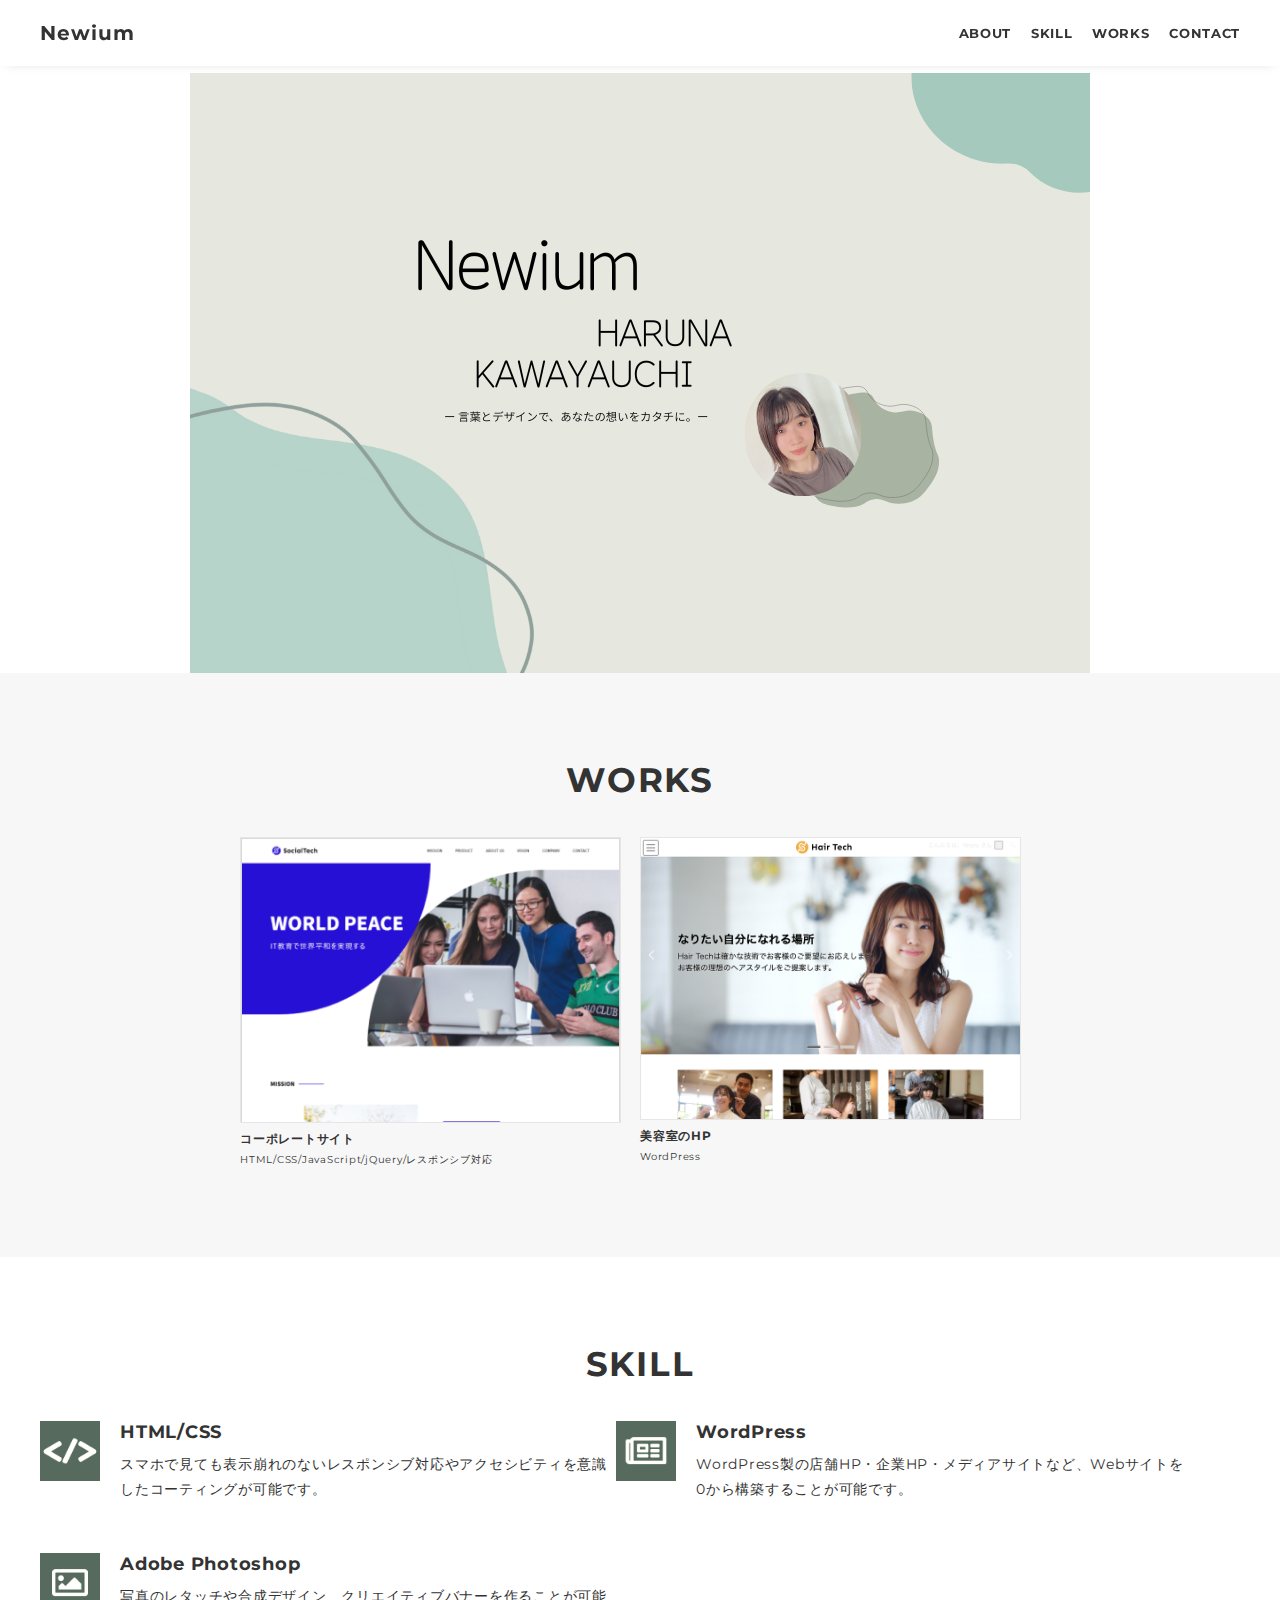
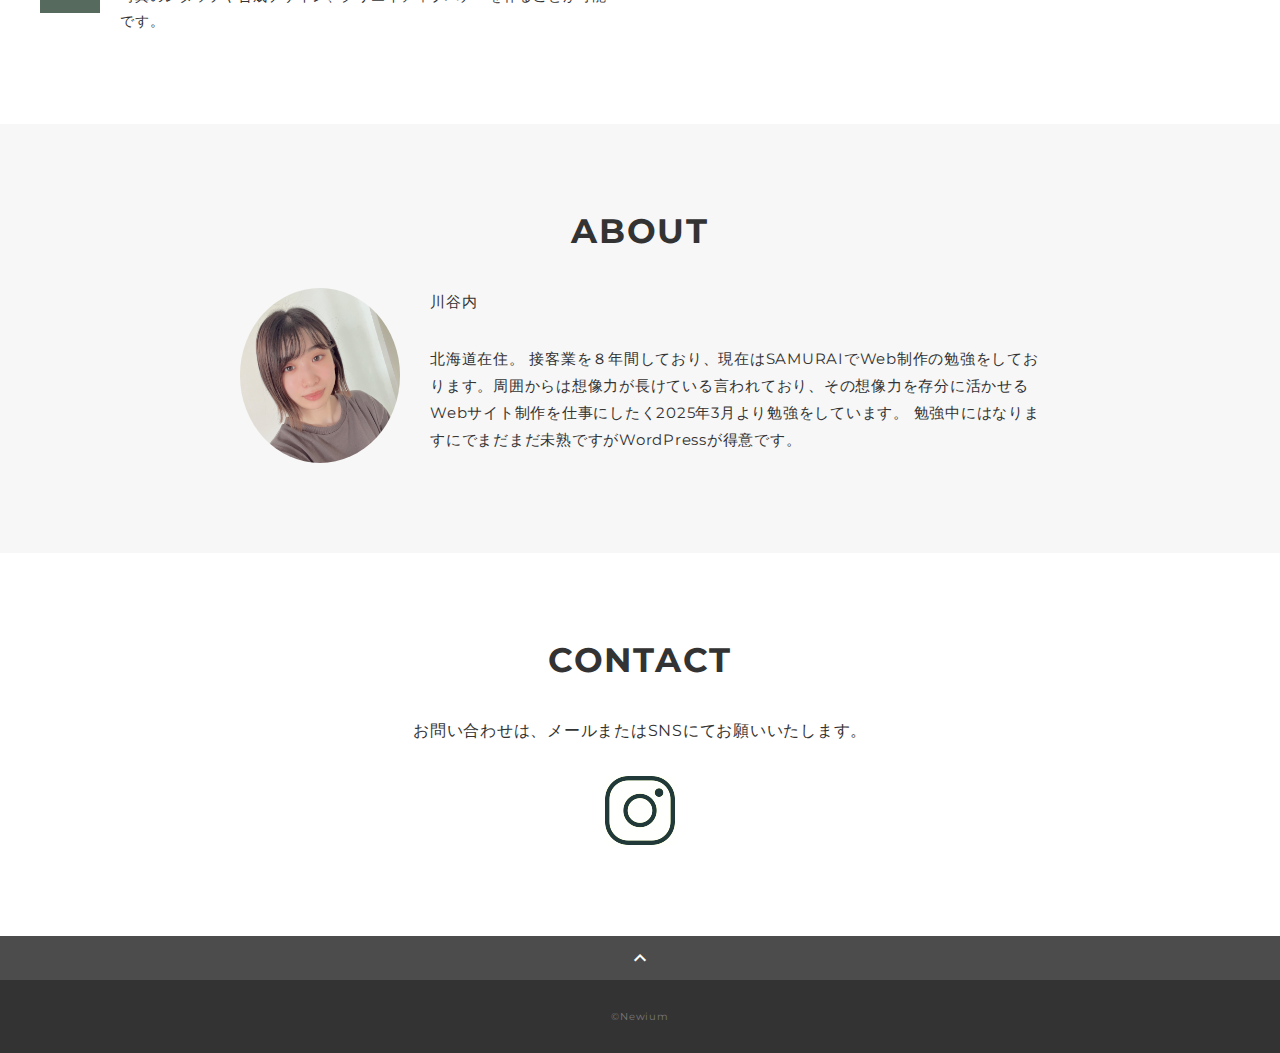
<file: portfolio/index.html>
<!DOCTYPE html>
<html>
<head>
  <meta charset="utf-8">
  <meta name="viewport" content="width=device-width, initial-scale=1.0, maximum-scale=1.0, minimum-scale=1.0">
  <title>Newium</title>
  <link rel="preconnect" href="https://fonts.gstatic.com">
  <link href="https://fonts.googleapis.com/css2?family=Montserrat:wght@400;700&display=swap" rel="stylesheet">
  <link href="https://fonts.googleapis.com/css?family=Material+Icons+Outlined" rel="stylesheet">
  <link href="css/ress.css" media="all" rel="stylesheet" type="text/css" />
  <link href="css/style.css" media="all" rel="stylesheet" type="text/css" />
</head>

<body>
  <div class="wrapper">

    <!-- header -->
    <header class="header ">
      <div class="container">
        <h1 class="header-logo">
          <a href="#">Newium</a>
        </h1>
        <nav class="gnav">
          <ul class="gnav-list">
            <li class="gnav-item"><a href="#about">ABOUT</a></li>
            <li class="gnav-item"><a href="#skill">SKILL</a></li>
            <li class="gnav-item"><a href="#works">WORKS</a></li>
            <li class="gnav-item"><a href="#contact">CONTACT</a></li>
          </ul>
        </nav>
      </div>
    </header>
    <!-- /header -->

    <main class="content">

      <!-- mv -->
      <div class="mv">
        <div class="mv-container">
          <img src="img/Newium.png" alt="">
        </div>
      </div>
      <!-- /mv -->

      <!-- works -->
      <section class="works section" id="works">
        <div class="container">
          <h2 class="title">WORKS</h2>
          <div class="works-list">
            <a class="works-item" href="works-1.html">
              <div class="works-img"><img src="img/works/html1.sociltech.png" alt="html1" /></div>
              <p class="works-name">コーポレートサイト</p>
              <p class="works-info">HTML/CSS/JavaScript/jQuery/レスポンシブ対応</p>
            </a>
            <a class="works-item" href="works-2.html">
              <div class="works-img"><img src="img/works/wordpress1.hair_tech.png" alt="WordPress" /></div>
              <p class="works-name">美容室のHP</p>
              <p class="works-info">WordPress</p>
            </a>
          </div>
        </div>
      </section>
      <!-- /works -->

      <!-- skill -->
      <section class="skill section" id="skill">
        <div class="container">
          <h2 class="title">SKILL</h2>
          <div class="skill-list">
            <div class="skill-item">
              <p class="skill-img"><img src="img/skills/html.png" alt="html"></p>
              <div class="skill-body">
                <h3 class="skill-name">HTML/CSS</h3>
                <p class="skill-text">
                  スマホで見ても表示崩れのないレスポンシブ対応やアクセシビティを意識したコーティングが可能です。</p>
              </div>
            </div>
            <div class="skill-item">
              <p class="skill-img"><img src="img/skills/wordpress.png" alt="wordpress"></p>
              <div class="skill-body">
                <h3 class="skill-name">WordPress</h3>
                <p class="skill-text">
                  WordPress製の店舗HP・企業HP・メディアサイトなど、Webサイトを0から構築することが可能です。</p>
              </div>
            </div>
            <div class="skill-item">
              <p class="skill-img"><img src="img/skills/photoshop.png" alt="photoshop"></p>
              <div class="skill-body">
                <h3 class="skill-name">Adobe Photoshop</h3>
                <p class="skill-text">
                  写真のレタッチや合成デザイン、クリエイティブバナーを作ることが可能です。</p>
              </div>
            </div>
        </div>
      </section>
      <!-- /skill -->

      <!-- about -->
      <section class="about section" id="about">
        <div class="container">
          <h2 class="title">ABOUT</h2>
          <div class="profile">
            <p class="profile-img">
              <img src="img/S__121602050.jpg" alt="about">
            </p>
            <div class="profile-body">
              <p>
                川谷内
              </p>
              <p>
                北海道在住。
                接客業を８年間しており、現在はSAMURAIでWeb制作の勉強をしております。周囲からは想像力が長けている言われており、その想像力を存分に活かせるWebサイト制作を仕事にしたく2025年3月より勉強をしています。
                勉強中にはなりますにでまだまだ未熟ですがWordPressが得意です。
              </p>
              
            </div>
          </div>
        </div>
      </section>
      <!-- /about -->

      <!-- contact -->
      <section class="contact section" id="contact">
        <div class="container">
          <h2 class="title">CONTACT</h2>
          <p class="lead">
            お問い合わせは、<br class="sp-only">メールまたはSNSにてお願いいたします。
          </p>
          <div class="contact-list">
            <a href="https://www.instagram.com/haru13.n14?igsh=djd6NGRzN2w3djQ4&utm_source=qr" target="_blank">
              <img src="img/icon_instagram.png" alt="Instagram">
            </a>
          </div>
        </div>
      </section>
      <!-- /contact -->
      <div class="page-top" id="js-page-top">
        <span class="material-icons-outlined">expand_less</span>
      </div>
    </main>

    <!-- footer -->
    <footer class="footer">
      <div class="copyright">&copy;Newium</div>
    </footer>
    <!-- /footer -->

  </div>
  <script src="https://ajax.googleapis.com/ajax/libs/jquery/3.6.0/jquery.min.js"></script>
  <script type='text/javascript' src="js/script.js"></script>
</body>
</html>
</file>
<file: portfolio/css/ress.css>
/*!
 * ress.css • v3.0.1
 * MIT License
 * github.com/filipelinhares/ress
 */

/* # =================================================================
   # Global selectors
   # ================================================================= */

html {
  box-sizing: border-box;
  word-break: normal;
  -moz-tab-size: 4;
  tab-size: 4;

  -webkit-text-size-adjust: 100%; /* Prevent adjustments of font size after orientation changes in iOS */
}

*,
::before,
::after {
  box-sizing: inherit;
  background-repeat: no-repeat; /* Set `background-repeat: no-repeat` to all elements and pseudo elements */
}

::before,
::after {
  vertical-align: inherit;
  text-decoration: inherit; /* Inherit text-decoration and vertical align to ::before and ::after pseudo elements */
}

* {
  margin: 0;
  padding: 0; /* Reset `padding` and `margin` of all elements */
}

/* # =================================================================
   # General elements
   # ================================================================= */

hr {
  overflow: visible; /* Show the overflow in Edge and IE */
  height: 0; /* Add the correct box sizing in Firefox */
}

details,
main {
  display: block; /* Render the `main` element consistently in IE. */
}

summary {
  display: list-item; /* Add the correct display in all browsers */
}

small {
  font-size: 80%; /* Set font-size to 80% in `small` elements */
}

[hidden] {
  display: none; /* Add the correct display in IE */
}

abbr[title] {
  /* Add the correct text decoration in Chrome, Edge, IE, Opera, and Safari */
  text-decoration: underline;
  text-decoration: underline dotted;
  border-bottom: none; /* Remove the bottom border in Chrome 57 */
}

a {
  background-color: transparent; /* Remove the gray background on active links in IE 10 */
}

a:active,
a:hover {
  outline-width: 0; /* Remove the outline when hovering in all browsers */
}

code,
kbd,
pre,
samp {
  font-family: monospace, monospace; /* Specify the font family of code elements */
}

pre {
  font-size: 1em; /* Correct the odd `em` font sizing in all browsers */
}

b,
strong {
  font-weight: bolder; /* Add the correct font weight in Chrome, Edge, and Safari */
}

/* https://gist.github.com/unruthless/413930 */
sub,
sup {
  position: relative;
  font-size: 75%;
  line-height: 0;
  vertical-align: baseline;
}

sub {
  bottom: -.25em;
}

sup {
  top: -.5em;
}

/* # =================================================================
   # Forms
   # ================================================================= */

input {
  border-radius: 0;
}

/* Replace pointer cursor in disabled elements */
[disabled] {
  cursor: default;
}

[type="number"]::-webkit-container-spin-button,
[type="number"]::-webkit-outer-spin-button {
  height: auto; /* Correct the cursor style of increment and decrement buttons in Chrome */
}

[type="search"] {
  outline-offset: -2px; /* Correct the outline style in Safari */

  -webkit-appearance: textfield; /* Correct the odd appearance in Chrome and Safari */
}

[type="search"]::-webkit-search-decoration {
  -webkit-appearance: none; /* Remove the container padding in Chrome and Safari on macOS */
}

textarea {
  overflow: auto; /* Internet Explorer 11+ */
  resize: vertical; /* Specify textarea resizability */
}

button,
input,
optgroup,
select,
textarea {
  font: inherit; /* Specify font inheritance of form elements */
}

optgroup {
  font-weight: bold; /* Restore the font weight unset by the previous rule */
}

button {
  overflow: visible; /* Address `overflow` set to `hidden` in IE 8/9/10/11 */
}

button,
select {
  text-transform: none; /* Firefox 40+, Internet Explorer 11- */
}

/* Apply cursor pointer to button elements */
button,
[type="button"],
[type="reset"],
[type="submit"],
[role="button"] {
  cursor: pointer;
  color: inherit;
}

/* Remove container padding and border in Firefox 4+ */
button::-moz-focus-container,
[type="button"]::-moz-focus-container,
[type="reset"]::-moz-focus-container,
[type="submit"]::-moz-focus-container {
  padding: 0;
  border-style: none;
}

/* Replace focus style removed in the border reset above */
button:-moz-focusring,
[type="button"]::-moz-focus-container,
[type="reset"]::-moz-focus-container,
[type="submit"]::-moz-focus-container {
  outline: 1px dotted ButtonText;
}

button,
html [type="button"],
/* Prevent a WebKit bug where (2) destroys native `audio` and `video`controls in Android 4 */
[type="reset"],
[type="submit"] {
  -webkit-appearance: button; /* Correct the inability to style clickable types in iOS */
}

/* Remove the default button styling in all browsers */
button,
input,
select,
textarea {
  border-style: none;
  background-color: transparent;
}

/* Style select like a standard input */
select {
  -webkit-appearance: none; /* Chrome 41+ */
  -moz-appearance: none; /* Firefox 36+ */
}

select::-ms-expand {
  display: none; /* Internet Explorer 11+ */
}

select::-ms-value {
  color: currentColor; /* Internet Explorer 11+ */
}

legend {
  display: table; /* Correct the text wrapping in Edge and IE */
  max-width: 100%; /* Correct the text wrapping in Edge and IE */
  max-width: 100%; /* Correct the text wrapping in Edge 18- and IE */
  white-space: normal; /* Correct the text wrapping in Edge and IE */
  color: inherit; /* Correct the color inheritance from `fieldset` elements in IE */
  border: 0; /* Correct `color` not being inherited in IE 8/9/10/11 */
}

::-webkit-file-upload-button {
  font: inherit; /* Change font properties to `inherit` in Chrome and Safari */
  color: inherit;
  /* Correct the inability to style clickable types in iOS and Safari */

  -webkit-appearance: button;
}

/* # =================================================================
   # Specify media element style
   # ================================================================= */

img {
  border-style: none; /* Remove border when inside `a` element in IE 8/9/10 */
}

/* Add the correct vertical alignment in Chrome, Firefox, and Opera */
progress {
  vertical-align: baseline;
}

/* # =================================================================
   # Accessibility
   # ================================================================= */

/* Hide content from screens but not screenreaders */
@media screen {
  [hidden~="screen"] {
    display: inherit;
  }
  [hidden~="screen"]:not(:active):not(:focus):not(:target) {
    position: absolute !important;
    clip: rect(0 0 0 0) !important;
  }
}

/* Specify the progress cursor of updating elements */
[aria-busy="true"] {
  cursor: progress;
}

/* Specify the pointer cursor of trigger elements */
[aria-controls] {
  cursor: pointer;
}

/* Specify the unstyled cursor of disabled, not-editable, or otherwise inoperable elements */
[aria-disabled] {
  cursor: default;
}
</file>
<file: portfolio/css/style.css>
body {
  font-family: Montserrat, "Helvetica Neue", Arial, "Hiragino Kaku Gothic ProN", "Hiragino Sans", Meiryo, sans-serif;
  font-size: 15px;
  letter-spacing: .05em;
  color: #333;
}

a {
  transition: opacity .3s;
  text-decoration: none;
  color: #1ca9e3;
}

img {
  max-width: 100%;
  height: auto;
  vertical-align: bottom;
  border-style: none;
}



.pc-only {
  display: block;
}

.sp-only {
  display: none;
}

/*--------------------------------
 レイアウト
---------------------------------*/
.wrapper {
  padding-top: 73px;
}

.section {
  padding: 90px 0;
}

.section:nth-of-type(odd) {
  background-color: #f7f7f7;
}

.container {
  max-width: 1340px;
  margin: 0 auto;
  padding: 0 40px;
}

/*--------------------------------
 見出し
---------------------------------*/
.title {
  font-size: 34px;
  font-weight: bold;
  line-height: 1;
  margin-bottom: 40px;
  text-align: center;
  letter-spacing: .05em;
  color: #333;
}

.lead {
  font-size: 16px;
  line-height: 1.8;
  margin-bottom: 30px;
}

/*--------------------------------
ヘッダー
---------------------------------*/
.header {
  position: fixed;
  top: 0;
  z-index: 1;
  width: 100%;
  background-color: #fff;
  box-shadow: 0 5px 10px -6px rgba(0,0,0,.1);
}

.header .container {
  display: flex;
  align-items: center;
  justify-content: space-between;
  padding: 20px 40px;
}

.header-logo {
  font-size: 20px;
  font-weight: bold;
  line-height: 1.2;
  margin-right: 20px;
  letter-spacing: .05em;
}

.header-logo a {
  color: #333;
}

.gnav-list {
  display: flex;
  justify-content: space-between;
  list-style: none;
}

.gnav-item:not(:last-child) {
  margin-right: 20px;
}

.gnav-item a {
  position: relative;
  font-size: 13px;
  font-weight: bold;
  display: inline-block;
  padding: 5px 0;
  transition: .3s;
  letter-spacing: .05em;
  color: #333;
}
.gnav-item a:after {
  position: absolute;
  bottom: 0;
  left: 50%;
  width: 0;
  height: 3px;
  content: "";
  transition: .3s;
  -webkit-transform: translateX(-50%);
  transform: translateX(-50%);
  background-color: #333;
}

.gnav-item a:hover:after {
  width: 100%;
}

/*--------------------------------
 メインビジュアル
---------------------------------*/
.mv {
  display: flex;
  align-items: center;
  justify-content: center;
  height: auto;
  text-align: center;
}

.mv-container {
  position: relative;
  padding: 0 20px;
}

.mv-container img {
  width: 100%;
  height: auto;
}

/*--------------------------------
 Works
---------------------------------*/
.works-list {
  display: flex;
  justify-content: center;
  flex-wrap: wrap;
  margin-bottom: -40px;
}

.works-item {
  width: 31.74603%;
  margin-right: 1.58730%;
  margin-bottom: 40px;
  color: #333;
}

.works-item:hover {
  opacity: .9;
}

.works-item:nth-of-type(3n) {
  margin-right: 0;
}

.works-img img {
  border: 1px solid #e6e6e6;
}

.works-name {
  font-size: 12px;
  font-weight: bold;
  margin-top: 8px;
}

.works-info {
  font-size: 10px;
  margin-top: 5px;
}

/*--------------------------------
 Skill
---------------------------------*/
.skill-list {
  display: flex;
  flex-wrap: wrap;
  margin-bottom: -50px;
}

.skill-item {
  display: flex;
  align-items: flex-start;
  justify-content: space-between;
  width: 48%;
  margin-bottom: 50px;
}

.skill-img {
  width: 60px;
  height: auto;
  margin-right: 20px;
}

.skill-body {
  flex: 1;
}

.skill-name {
  margin-bottom: 10px;
}

.skill-text {
  font-size: 14px;
  line-height: 1.8;
}

/*--------------------------------
 About
---------------------------------*/
.profile {
  display: flex;
  flex-wrap: wrap;
  max-width: 800px;
  margin: 0 auto;
}
.profile-img {
  width: 20%;
  margin-right: 30px;
  border-radius: 50%;
}
.profile-img img {
  border-radius: 50%;
}
.profile-body {
  flex: 1;
}

.profile-body p {
  font-size: 15px;
  line-height: 1.8;
}

.profile-body p:not(:last-child) {
  margin-bottom: 30px;
}

/*--------------------------------
 Contact
---------------------------------*/
.contact {
  text-align: center;
}

.contact-item:not(:last-child) {
  margin-right: 10px;
}

.contact-text {
  margin-top: 10px;
}
/*--------------------------------
 ページトップ
---------------------------------*/
.page-top {
  font-weight: bold;
  padding: 10px;
  cursor: pointer;
  text-align: center;
  background-color: #4c4c4c;
}

.page-top .material-icons-outlined {
  vertical-align: bottom;
  color: #fff;
}

/*--------------------------------
 フッター
---------------------------------*/
.footer {
  padding: 30px;
  background-color: #333;
}

.copyright {
  font-size: 10px;
  text-align: center;
  color: #797979;
}

/*--------------------------------
 下層：Worksページ
---------------------------------*/
.article {
  padding: 80px 0;
}

.article-container {
  max-width: 1040px;
  margin: 0 auto;
  padding: 0 20px;
}

.article-title {
  margin-bottom: 30px;
  text-align: center;
}

.article-body {
  max-width: 720px;
  margin: 0 auto;
  margin-bottom: 80px;
}

.article-body h3 {
  position: relative;
  font-size: 18px;
  margin-bottom: 5px;
  padding-left: 1em;
}

.article-body img {
  width: 100%;
  height: auto;
}

.article-body h3:not(:first-child) {
  margin-top: 50px;
}

.article-body h3::before {
  position: absolute;
  top: 0;
  left: 0;
  width: 4px;
  height: 100%;
  content: "";
  border-radius: 3px;
  background-color: #333;
}

.article-body p {
  font-size: 15px;
  line-height: 1.8;
  margin-bottom: 30px;
}

.home-link {
  text-align: center;
}

/*media Queries 767
----------------------------------------------------*/
@media screen and (max-width: 767px) {
  body {
    font-size: 14px;
  }

  .pc-only {
    display: none;
  }

  .sp-only {
    display: block;
  }

  /* 見出し */
  .title {
    font-size: 26px;
    margin-bottom: 20px;
  }

  .lead {
    font-size: 14px;
    line-height: 1.7;
    margin-bottom: 20px;
  }

  /* レイアウト */
  .wrapper {
    padding-top: 57px;
  }

  .section {
    padding: 60px 0;
  }

  .container {
    padding: 0 20px;
  }

  /* ヘッダー */
  .header .container {
    padding: 15px;
  }

  .header-logo {
    font-size: 15px;
    margin-right: 15px;
  }

  .gnav-item:not(:last-child) {
    margin-right: 10px;
  }

  .gnav-item a {
    font-size: 10px;
  }

  .gnav-item a:after {
    display: none;
  }

  /*  メインビジュアル */
  .mv {
    height: 40vh;
  }

  .mv-container {
    padding: 0 20px;
  }

  .mv-title {
    font-size: 30px;
  }
  .mv-subtitle {
    font-size: 16px;
    margin-bottom: 20px;
  }

  .mv-text {
    top: 75%;
    font-size: 14px;
    line-height: 1.7;
  }

  /* Works */
  .works-name {
    font-size: 12px;
  }

  .works-info {
    margin-top: 3px;
  }

  .works-list {
    justify-content: space-between;
  }

  .works-item {
    flex: 0 0 48%;
    margin-right: 0;
    margin-bottom: 30px;
  }

  /* Skill */
  .skill-list {
    display: block;
    margin-bottom: 0;
  }

  .skill-item {
    width: 100%;
    margin-bottom: 35px;
  }

  .skill-item:last-child {
    margin-bottom: 0;
  }

  .skill-name {
    margin-bottom: 5px;
  }

  .skill-text {
    font-size: 13px;
    line-height: 1.7;
  }

  /* About */
  .profile {
    display: block;
  }
  .profile-img {
    width: 150px;
    margin: 0 auto;
    margin-bottom: 25px;
  }

  .profile-body p {
    font-size: 14px;
    line-height: 1.7;
  }

  .profile-body p:not(:last-child) {
    margin-bottom: 20px;
  }

  /* フッター */
  .footer {
    padding: 20px;
  }

  /* 下層ページ */
  .article {
    padding: 50px 0;
  }

  .article-body h3 {
    font-size: 16px;
    padding-left: .8em;
  }

  .article-body h3:not(:first-child) {
    margin-top: 30px;
  }

  .article-body p {
    font-size: 14px;
    line-height: 1.7;
    margin-bottom: 20px;
  }
}
</file>
